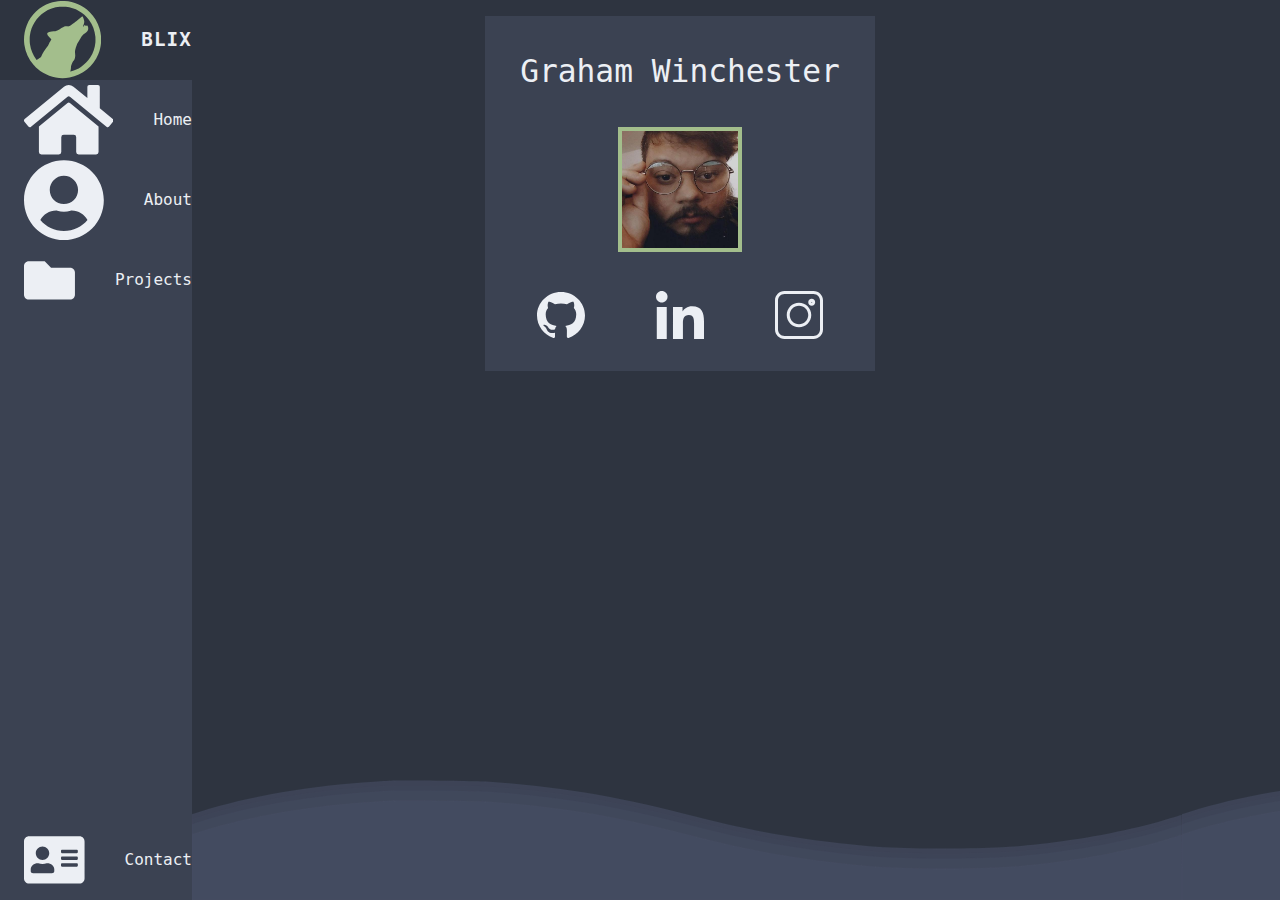
<file: test.html>
<!DOCTYPE html>
<html lang="en">
<head>
	<meta charset="utf-8">
	<meta name="viewport" content="width=device-width, initial-scale=1">
	<meta http-equiv="x-ua-compatible" content="ie=edge">
	<title>Blix</title>
	<link href="css/nordicwolf.css" rel="stylesheet" />
</head>
<body>
	<!-- NAVIGATION -->
	<header>
		<nav class="navbar">
			<ul class="navbar-list">
				<li class="navbar-logo">
					<a class="navbar-link"	href="#">
						<svg version="1.0" xmlns="http://www.w3.org/2000/svg" viewBox="0 0 1280.000000 1280.000000" preserveAspectRatio="xMidYMid meet"><g transform="translate(0.000000,1280.000000) scale(0.100000,-0.100000)" fill="#a3be8c" stroke="none"> <path d="M6105 12794 c-651 -38 -1213 -146 -1785 -342 -1746 -599 -3163 -1947 -3858 -3667 -413 -1026 -553 -2157 -402 -3255 174 -1254 702 -2405 1545 -3365 135 -153 463 -476 630 -619 1472 -1262 3410 -1787 5319 -1440 2143 389 3958 1871 4781 3904 534 1319 610 2797 214 4163 -310 1070 -881 2021 -1680 2802 -1113 1086 -2561 1725 -4113 1815 -160 9 -520 11 -651 4z m835 -958 c1555 -165 2918 -938 3847 -2181 598 -801 952 -1734 1054 -2780 18 -177 18 -770 1 -950 -87 -907 -362 -1716 -835 -2460 -399 -626 -944 -1185 -1562 -1600 -486 -326 -1049 -584 -1595 -730 -74 -20 -143 -39 -154 -42 -21 -6 -22 -11 25 187 43 184 70 367 68 467 -2 194 -1 206 34 318 66 207 125 351 229 562 72 144 119 217 207 317 132 150 208 376 232 687 12 148 9 226 -22 539 -25 256 6 470 131 903 126 439 245 726 357 863 97 120 207 298 348 564 152 288 320 520 526 731 128 130 224 202 355 268 123 61 201 124 276 222 74 97 120 183 160 299 29 87 32 105 33 220 0 192 -39 348 -108 426 -49 56 -85 63 -169 35 -110 -37 -146 -27 -256 73 -40 36 -76 66 -81 66 -17 0 -31 -28 -46 -95 -9 -37 -25 -85 -35 -105 -40 -78 -125 -117 -151 -69 -15 28 -2 76 61 235 81 203 130 409 130 550 0 225 -166 717 -289 856 l-37 41 -34 -18 c-78 -39 -192 -130 -525 -416 -292 -250 -483 -404 -765 -616 -438 -328 -785 -555 -925 -604 -68 -24 -143 -23 -362 8 -115 16 -125 16 -204 -1 -195 -42 -469 -182 -999 -513 -361 -225 -494 -266 -960 -298 -456 -31 -689 -89 -895 -224 -124 -80 -147 -107 -153 -174 -13 -163 109 -349 475 -717 122 -124 223 -230 223 -234 0 -5 -51 -90 -114 -190 -184 -294 -248 -416 -333 -636 -67 -175 -159 -322 -317 -505 -298 -345 -714 -1023 -926 -1508 -34 -79 -52 -106 -94 -144 -117 -106 -356 -265 -555 -371 l-114 -60 -62 81 c-543 722 -905 1588 -1034 2472 -46 315 -55 446 -55 815 -1 362 6 472 45 760 210 1531 1082 2919 2379 3787 749 500 1666 820 2560 893 74 6 155 12 180 14 109 9 694 -4 830 -18z"/></g></svg>
						<span class="navbar-text">Blix</span>
					</a>
				</li>
				<li class="navbar-item">
					<a class="navbar-link"	href="#">
						<svg aria-hidden="true" focusable="false" data-prefix="fas" data-icon="home" class="svg-inline--fa fa-home fa-w-18" role="img" xmlns="http://www.w3.org/2000/svg" viewBox="0 0 576 512"><path fill="currentColor" d="M280.37 148.26L96 300.11V464a16 16 0 0 0 16 16l112.06-.29a16 16 0 0 0 15.92-16V368a16 16 0 0 1 16-16h64a16 16 0 0 1 16 16v95.64a16 16 0 0 0 16 16.05L464 480a16 16 0 0 0 16-16V300L295.67 148.26a12.19 12.19 0 0 0-15.3 0zM571.6 251.47L488 182.56V44.05a12 12 0 0 0-12-12h-56a12 12 0 0 0-12 12v72.61L318.47 43a48 48 0 0 0-61 0L4.34 251.47a12 12 0 0 0-1.6 16.9l25.5 31A12 12 0 0 0 45.15 301l235.22-193.74a12.19 12.19 0 0 1 15.3 0L530.9 301a12 12 0 0 0 16.9-1.6l25.5-31a12 12 0 0 0-1.7-16.93z"></path></svg>
						<span class="navbar-text">Home</span>
					</a>
				</li>
				<li class="navbar-item">
					<a class="navbar-link"	href="#">
						<svg aria-hidden="true" focusable="false" data-prefix="fas" data-icon="user-circle" class="svg-inline--fa fa-user-circle fa-w-16" role="img" xmlns="http://www.w3.org/2000/svg" viewBox="0 0 496 512"><path fill="currentColor" d="M248 8C111 8 0 119 0 256s111 248 248 248 248-111 248-248S385 8 248 8zm0 96c48.6 0 88 39.4 88 88s-39.4 88-88 88-88-39.4-88-88 39.4-88 88-88zm0 344c-58.7 0-111.3-26.6-146.5-68.2 18.8-35.4 55.6-59.8 98.5-59.8 2.4 0 4.8.4 7.1 1.1 13 4.2 26.6 6.9 40.9 6.9 14.3 0 28-2.7 40.9-6.9 2.3-.7 4.7-1.1 7.1-1.1 42.9 0 79.7 24.4 98.5 59.8C359.3 421.4 306.7 448 248 448z"></path></svg>
						<span class="navbar-text">About</span>
					</a>
				</li>
				<li class="navbar-item">
					<a class="navbar-link"	href="#">
						<svg aria-hidden="true" focusable="false" data-prefix="fas" data-icon="folder" class="svg-inline--fa fa-folder fa-w-16" role="img" xmlns="http://www.w3.org/2000/svg" viewBox="0 0 512 512"><path fill="currentColor" d="M464 128H272l-64-64H48C21.49 64 0 85.49 0 112v288c0 26.51 21.49 48 48 48h416c26.51 0 48-21.49 48-48V176c0-26.51-21.49-48-48-48z"></path></svg>
						<span class="navbar-text">Projects</span>
					</a>
				</li>
				<li class="navbar-item end">
					<a class="navbar-link"	href="#">
						<svg aria-hidden="true" focusable="false" data-prefix="fas" data-icon="address-card" class="svg-inline--fa fa-address-card fa-w-18" role="img" xmlns="http://www.w3.org/2000/svg" viewBox="0 0 576 512"><path fill="currentColor" d="M528 32H48C21.5 32 0 53.5 0 80v352c0 26.5 21.5 48 48 48h480c26.5 0 48-21.5 48-48V80c0-26.5-21.5-48-48-48zm-352 96c35.3 0 64 28.7 64 64s-28.7 64-64 64-64-28.7-64-64 28.7-64 64-64zm112 236.8c0 10.6-10 19.2-22.4 19.2H86.4C74 384 64 375.4 64 364.8v-19.2c0-31.8 30.1-57.6 67.2-57.6h5c12.3 5.1 25.7 8 39.8 8s27.6-2.9 39.8-8h5c37.1 0 67.2 25.8 67.2 57.6v19.2zM512 312c0 4.4-3.6 8-8 8H360c-4.4 0-8-3.6-8-8v-16c0-4.4 3.6-8 8-8h144c4.4 0 8 3.6 8 8v16zm0-64c0 4.4-3.6 8-8 8H360c-4.4 0-8-3.6-8-8v-16c0-4.4 3.6-8 8-8h144c4.4 0 8 3.6 8 8v16zm0-64c0 4.4-3.6 8-8 8H360c-4.4 0-8-3.6-8-8v-16c0-4.4 3.6-8 8-8h144c4.4 0 8 3.6 8 8v16z"></path></svg>
						<span class="navbar-text">Contact</span>
					</a>
				</li>
			</ul>
		</nav>
		<div class="wave-container">
			<div class="wave wave1"></div>
			<div class="wave wave2"></div>
			<div class="wave wave3"></div>
			<div class="wave wave4"></div>
		</div>
	</header>
	<!-- CONTENT -->
	<main>
		<div class="container navigation well" style="--wsize: 1rem;">
			<div class="container">
				<div class="row large">
					<div class="box" style="--size: 4;"></div>
					<div class="box" style="--size: 4;">
						<div class="card well bg01" >
							<div class="title well">
								<center><h3>Graham Winchester</h3></center>
							</div>
							<div class="image">
								<center><img class="card-image frame" src="img/profile_1.jpg" alt="Graham"  width="30%"><center>
							</div>
							<div class="body well">
								<div class="linklist">
									<ul class="list">
										<li class="item">
											<a class="link"	href="https://github.com/blixuk">
												<svg id="Bold" enable-background="new 0 0 24 24" height="512" viewBox="0 0 24 24" width="512" xmlns="http://www.w3.org/2000/svg"><path fill="currentColor" d="m12 .5c-6.63 0-12 5.28-12 11.792 0 5.211 3.438 9.63 8.205 11.188.6.111.82-.254.82-.567 0-.28-.01-1.022-.015-2.005-3.338.711-4.042-1.582-4.042-1.582-.546-1.361-1.335-1.725-1.335-1.725-1.087-.731.084-.716.084-.716 1.205.082 1.838 1.215 1.838 1.215 1.07 1.803 2.809 1.282 3.495.981.108-.763.417-1.282.76-1.577-2.665-.295-5.466-1.309-5.466-5.827 0-1.287.465-2.339 1.235-3.164-.135-.298-.54-1.497.105-3.121 0 0 1.005-.316 3.3 1.209.96-.262 1.98-.392 3-.398 1.02.006 2.04.136 3 .398 2.28-1.525 3.285-1.209 3.285-1.209.645 1.624.24 2.823.12 3.121.765.825 1.23 1.877 1.23 3.164 0 4.53-2.805 5.527-5.475 5.817.42.354.81 1.077.81 2.182 0 1.578-.015 2.846-.015 3.229 0 .309.21.678.825.56 4.801-1.548 8.236-5.97 8.236-11.173 0-6.512-5.373-11.792-12-11.792z"/></svg>
											</a>
										</li>
										<li class="item">
											<a class="link"	href="#">
												<svg id="Bold" enable-background="new 0 0 24 24" height="512" viewBox="0 0 24 24" width="512" xmlns="http://www.w3.org/2000/svg"><path fill="currentColor" d="m23.994 24v-.001h.006v-8.802c0-4.306-.927-7.623-5.961-7.623-2.42 0-4.044 1.328-4.707 2.587h-.07v-2.185h-4.773v16.023h4.97v-7.934c0-2.089.396-4.109 2.983-4.109 2.549 0 2.587 2.384 2.587 4.243v7.801z"/><path fill="currentColor" d="m.396 7.977h4.976v16.023h-4.976z"/><path fill="currentColor" d="m2.882 0c-1.591 0-2.882 1.291-2.882 2.882s1.291 2.909 2.882 2.909 2.882-1.318 2.882-2.909c-.001-1.591-1.292-2.882-2.882-2.882z"/></svg>
											</a>
										</li>
										<li class="item">
											<a class="link"	href="https://www.instagram.com/blixuk/">
												<svg id="regular" enable-background="new 0 0 24 24" height="512" viewBox="0 0 24 24" width="512" xmlns="http://www.w3.org/2000/svg"><path fill="currentColor" d="m4.75 24h14.5c2.619 0 4.75-2.131 4.75-4.75v-14.5c0-2.619-2.131-4.75-4.75-4.75h-14.5c-2.619 0-4.75 2.131-4.75 4.75v14.5c0 2.619 2.131 4.75 4.75 4.75zm-3.25-19.25c0-1.792 1.458-3.25 3.25-3.25h14.5c1.792 0 3.25 1.458 3.25 3.25v14.5c0 1.792-1.458 3.25-3.25 3.25h-14.5c-1.792 0-3.25-1.458-3.25-3.25z"/><path fill="currentColor" d="m12 18.13c3.38 0 6.13-2.75 6.13-6.13s-2.75-6.13-6.13-6.13-6.13 2.75-6.13 6.13 2.75 6.13 6.13 6.13zm0-10.76c2.553 0 4.63 2.077 4.63 4.63s-2.077 4.63-4.63 4.63-4.63-2.077-4.63-4.63 2.077-4.63 4.63-4.63z"/><path fill="currentColor" d="m18.358 7.362c.986 0 1.729-.74 1.729-1.721 0-1.023-.782-1.721-1.728-1.721-.986 0-1.729.74-1.729 1.721 0 1.021.778 1.721 1.728 1.721zm.177-1.886c.316.279-.405.618-.405.166 0-.27.367-.2.405-.166z"/></svg>
											</a>
										</li>
									</ul>
								</div>
							</div>
						</div>
					</div>
					<div class="box" style="--size: 4;"></div>
				</div>
			</div>
		</div>
	</main>
</body>
</html>
</file>
<file: css/nordicwolf.css>
/*
NordicWolf
*/

:root {
	/* Typography */
	/* font-size: 16px;
	font-family: georgia, serif; */

	--font-primary: "Lucida Console", Monaco, monospace;
	--font-secondary: "Lucida Console", Monaco, monospace;;
	--text-size: 1em;
	--text-scale: 1.2;
	
	/* Polar Night */
	--nord00: #2e3440;
	--nord01: #3b4252;
	--nord02: #434c5e;
	--nord03: #4c566a;
	/* Snow Storm */
	--nord04: #d8dee9;
	--nord05: #e5e9f0;
	--nord06: #eceff4;
	/* Frost */
	--nord07: #8fbcbb;
	--nord08: #88c0d0;
	--nord09: #81a1c1;
	--nord10: #5e81ac;
	/* Aurora */
	--nord11: #bf616a;
	--nord12: #d08770;
	--nord13: #ebcb8b;
	--nord14: #a3be8c;
	--nord15: #b48ead;
}

/* Notification Colours
–––––––––––––––––––––––––––––––––––––––––––––––––– */
/* Primary */
.primary {
	background: var(--nord10);
	color: var(--nord06);
}
.bg-primary {background: var(--nord10);}
.tx-primary {color: var(--nord10);}
/* Success */
.success {
	background: var(--nord14);
	color: var(--nord06);
}
.bg-success {background: var(--nord14);}
.tx-success {color: var(--nord14);}
/* Info */
.info {
	background: var(--nord09);
	color: var(--nord04);
}
.bg-info {background: var(--nord09);}
.tx-info {color: var(--nord09);}
/* Warning */
.warning {
	background: var(--nord13);
	color: var(--nord00);
}
.bg-warning {background: var(--nord13);}
.tx-warning {color: var(--nord13);}
/* Danger */
.danger{
	background: var(--nord11);
	color: var(--nord00);
}
.bg-danger {background: var(--nord11);}
.tx-danger {color: var(--nord11);}

/* Background Colours
–––––––––––––––––––––––––––––––––––––––––––––––––– */
/* Polar Night */
.bg00 {background: var(--nord00);}
.bg01 {background: var(--nord01);}
.bg02 {background: var(--nord02);}
.bg03 {background: var(--nord03);}
/* Snow Storm */
.bg04 {background: var(--nord04);}
.bg05 {background: var(--nord05);}
.bg06 {background: var(--nord06);}
/* Frost */
.bg07 {background: var(--nord07);}
.bg08 {background: var(--nord08);}
.bg09 {background: var(--nord09);}
.bg10 {background: var(--nord10);}
/* Aurora */
.bg11 {background: var(--nord11);}
.bg12 {background: var(--nord12);}
.bg13 {background: var(--nord13);}
.bg14 {background: var(--nord14);}

/* Text Colours
–––––––––––––––––––––––––––––––––––––––––––––––––– */
/* Polar Night */
.tx00 {color: var(--nord00);}
.tx01 {color: var(--nord01);}
.tx02 {color: var(--nord02);}
.tx03 {color: var(--nord03);}
/* Snow Storm */
.tx04 {color: var(--nord04);}
.tx05 {color: var(--nord05);}
.tx06 {color: var(--nord06);}
/* Frost */
.tx07 {color: var(--nord07);}
.tx08 {color: var(--nord08);}
.tx09 {color: var(--nord09);}
.tx10 {color: var(--nord10);}
/* Aurora */
.tx11 {color: var(--nord11);}
.tx12 {color: var(--nord12);}
.tx13 {color: var(--nord13);}
.tx14 {color: var(--nord14);}

/* Main
–––––––––––––––––––––––––––––––––––––––––––––––––– */
body {
	margin: 0;
	padding: 0;
	font-size: var(--text-size);
	font-family: var(--font-primary);
	font-weight: 400;
	line-height: 1.5;
	background-color: var(--nord00);
	color: var(--nord06);
}

/*
Typography
–––––––––––––––––––––––––––––––––––––––––––––––––– */
p {
	margin-bottom: 1rem;
}

h1, h2, h3, h4, h5 {
	margin: 1rem 0 1rem;
	font-weight: 400;
	line-height: 1.5;
}

h1 {
	margin-top: 0;
	font-size: 3.052em;
}
h2 {font-size: 2.441em;}
h3 {font-size: 1.953em;}
h4 {font-size: 1.563em;}
h5 {font-size: 1.25em;}

small, .text_small {font-size: 0.8em;}

/* Code
–––––––––––––––––––––––––––––––––––––––––––––––––– */

pre {
	background:var(--nord00);
	color: var(--nord006);
	padding: 1rem;
	text-align: left;
	white-space: pre-wrap;
	word-wrap: break-word;
}

code {
	color: var(--nord06);
	padding: 5px;
	text-align: left;
	white-space: pre-wrap;
	word-wrap: break-word;
}

/* Containers
–––––––––––––––––––––––––––––––––––––––––––––––––– */
.container {
	margin: 0;
	padding: 0;
}
/* Container Max-Width */
.container.max-width {
	max-width: var(--width);
}
/* Container Width */
.container.width {
	width: var(--width);
}

.container.navigation {
	margin-left: 5rem;
}

.can {
	margin: var(--csize);
}

.well {
	padding: var(--wsize);
}

.frame {
	border: var(--fsize, 4px) solid var(--fcolor, var(--nord14));
}

.spacer {
	padding-bottom: var(--ssize);
}

/* Flex Grid
–––––––––––––––––––––––––––––––––––––––––––––––––– */

.row {
	display: flex;
	flex-wrap: wrap;
	flex-direction: row;
}

.column {
	display: flex;
	flex-wrap: wrap;
	flex-direction: column;
}

.row > .box, .column > .box {
	flex: 0 0 calc(100% / 12 * var(--size));
}

.box01 {flex: 0 0 calc(100% / 12 * 1);}
.box02 {flex: 0 0 calc(100% / 12 * 2);}
.box03 {flex: 0 0 calc(100% / 12 * 3);}
.box04 {flex: 0 0 calc(100% / 12 * 4);}
.box05 {flex: 0 0 calc(100% / 12 * 5);}
.box06 {flex: 0 0 calc(100% / 12 * 6);}
.box07 {flex: 0 0 calc(100% / 12 * 7);}
.box08 {flex: 0 0 calc(100% / 12 * 8);}
.box09 {flex: 0 0 calc(100% / 12 * 9);}
.box10 {flex: 0 0 calc(100% / 12 * 10);}
.box11 {flex: 0 0 calc(100% / 12 * 11);}
.box12 {flex: 0 0 100%;}

/* Responsive */
/* Small Screen */
@media all and (max-width: 480px) {
	.row.small {flex-direction: column;}
}
/* Medium Screen */
@media all and (max-width: 720px) {
	.row.medium {flex-direction: column;}
}
/* Large Screen */
@media all and (max-width: 960px) {
	.row.large {flex-direction: column;}
}

/*
Layout
–––––––––––––––––––––––––––––––––––––––––––––––––– */
/* Container */
.layout {
	display: flex;
	flex-wrap: wrap;
	flex-direction: row;
}

.header {flex: 1 100%;}
.nav {flex: 1 100%;}
.main {flex: 1 100%;}
.aside {flex: 1 100%;}
.footer {flex: 1 100%;}

/* Responsive */
/* Small Screen */
@media all and (min-width: 720px) {
	.aside {
		flex: 2 auto;
	}
	.nav {
		flex: 2 auto;
	}
}
/* Medium Screen */
@media all and (min-width: 721px) {
	.nav-side {
		flex: 1;
		order: 1;
	}
	.main {
		flex: 1 90%;
		order: 2;
	}
	.aside01 {
		flex: 2 auto;
		order: 3;
	}
	.aside02 {
		flex: 2 auto;
		order: 4;
	}
	.footer {
		order: 5;
	}
}
/* Large Screen */
@media all and (min-width: 961px) {
	.nav-side {
		flex: 1;
		order: 1;
	}
	.main {
		flex: 4;
		order: 2;
	}
	.aside01 {
		flex: 2;
		order: 1;
	}
	.aside02 {
		flex: 2;
		order: 3;
	}
	.footer {
		order: 5;
	}
}

/* Navbar
–––––––––––––––––––––––––––––––––––––––––––––––––– */

.navbar {
	position: fixed;
	transition: width 200ms ease;
	background-color: var(--nord01);
}

.navbar-list {
	list-style: none;
	padding: 0;
	margin: 0;
	display: flex;
	flex-direction: column;
	align-items: center;
	height: 100%;
}

.navbar-item {
	width: 100%;
}

.navbar-item.end {
	margin-top: auto;
}

.navbar-link {
	display: flex;
	align-items: center;
	height: 5rem;
	text-decoration: none;
	color: var(--nord06);
}

.navbar-link svg {
	min-width: 2rem;
	margin: 0 1.5rem;
}

.navbar-link:hover {
	background-color: var(--nord00);
}

.navbar-text {
	display: none;
	margin-left: 1rem;
}

.navbar-logo {
	font-weight: bold;
	text-transform: uppercase;
	margin-bottom: 0;
	text-align: center;
	font-size: 1.2rem;
	letter-spacing: 0.1ch;
	width: 100%;
	background-color: var(--nord00);
	color: var(--nord14);
}

/* Responsive */
/* Medium Screen */
@media all and (max-width: 720px) {
	.navbar {
		bottom: 0;
		width: 100vw;
		height: 5rem;
	}

	.navbar-list {
		flex-direction: row;
	}

	.navbar-link {
		justify-content: center;
	}

	.navbar-logo {
		display: none;
	}

	.container.navigation {
		margin-left: 0;
		margin-bottom: 5rem;
	}

}
/* Large Screen */
@media all and (min-width: 721px) {
	.navbar {
		top: 0;
		width: 5rem;
		height: 100vh;
	}

	.navbar:hover {
		width: 12rem;
	}

	.navbar:hover ~ .wave-container .wave{
		left:12rem;
		width: calc(100% - 12rem);
	}

	.navbar:hover .navbar-text {
		display: inline;
	}

}

/* Card
–––––––––––––––––––––––––––––––––––––––––––––––––– */
.card {
	margin: 0;
	padding: 0;
}

.card > .title {

}

.card > .body {
	
}

.card > .image {
	padding: 0px;
	margin: 0;
}

.card-image {
	padding: 0px;
	margin: 0;
}

/* Link List
–––––––––––––––––––––––––––––––––––––––––––––––––– */

.linklist {
	background-color: var(--nord01);
}

.linklist > .list {
	list-style: none;
	padding: 0;
	margin: 0;
	display: flex;
	flex-direction: var(--lflex);
	align-items: center;
	height: 100%;
}

.linklist > .list > .item {
	width: 100%;
}

.linklist > .list > .item.end {
	margin-top: auto;
}

.linklist > .list > .item > .link {
	display: flex;
	align-items: center;
	height: 5rem;
	text-decoration: none;
	color: var(--nord06);
	justify-content: center;
}

.linklist > .list > .item > .link svg {
	width: 3rem;
	align-items: center;
}

.linklist > .list > .item > .link:hover {
	background-color: var(--nord00);
}

.linklist > .list > .item > .link > .text {
	display: inline;
	margin-left: 1rem;
}

/* Scrollbar
–––––––––––––––––––––––––––––––––––––––––––––––––– */

body::-webkit-scrollbar {
	width: 0.25rem;
}

body::-webkit-scrollbar-track {
	background-color: var(--nord00);
}

body::-webkit-scrollbar-thumb {
	background-color: var(--nord03);
}

/* Wave
–––––––––––––––––––––––––––––––––––––––––––––––––– */

.wave-container .wave{
	position: fixed;
	bottom:0;
	left:5rem;
	width: calc(100% - 5rem);
	height:100px;
	background:url('/img/wave.svg');
	background-size:990px 100px;
	background-repeat: repeat-x;
}

.wave-container .wave.wave1{
	animation:animate 30s linear infinite;
	z-index:1000;
	opacity:1;
	animation-delay:0s;
	bottom: 0;
}

.wave-container .wave.wave2{
	animation:animate2 15s linear infinite;
	z-index:999;
	opacity:0.5;
	animation-delay:-5s;
	bottom: 10px;
}

.wave-container .wave.wave3{
	animation:animate 30s linear infinite;
	z-index:998;
	opacity:0.2;
	animation-delay:-2s;
	bottom: 15px;
	
}

.wave-container .wave.wave4{
	animation:animate2 5s linear infinite;
	z-index:997;
	opacity:0.7;
	animation-delay:-5s;
	bottom: 20px;
}

@keyframes animate{
	0%{
		background-position-x: 0;
	}
	100%{
		background-position-x: 990px;
	}
}

@keyframes animate2{
	0%{
		background-position-x: 0;
	}
	100%{
		background-position-x: -990px;
	}
}

/* Responsive */
/* Medium Screen */
@media all and (max-width: 720px) {
	.wave-container .wave{
		position: fixed;
		top:calc(100% - 11rem);
		left:0;
		width: 100%;
	}
}
/* Large Screen */
@media all and (min-width: 721px) {
	.wave-container .wave{
		left:5rem;
		width: calc(100% - 5rem);
	}
}
</file>
